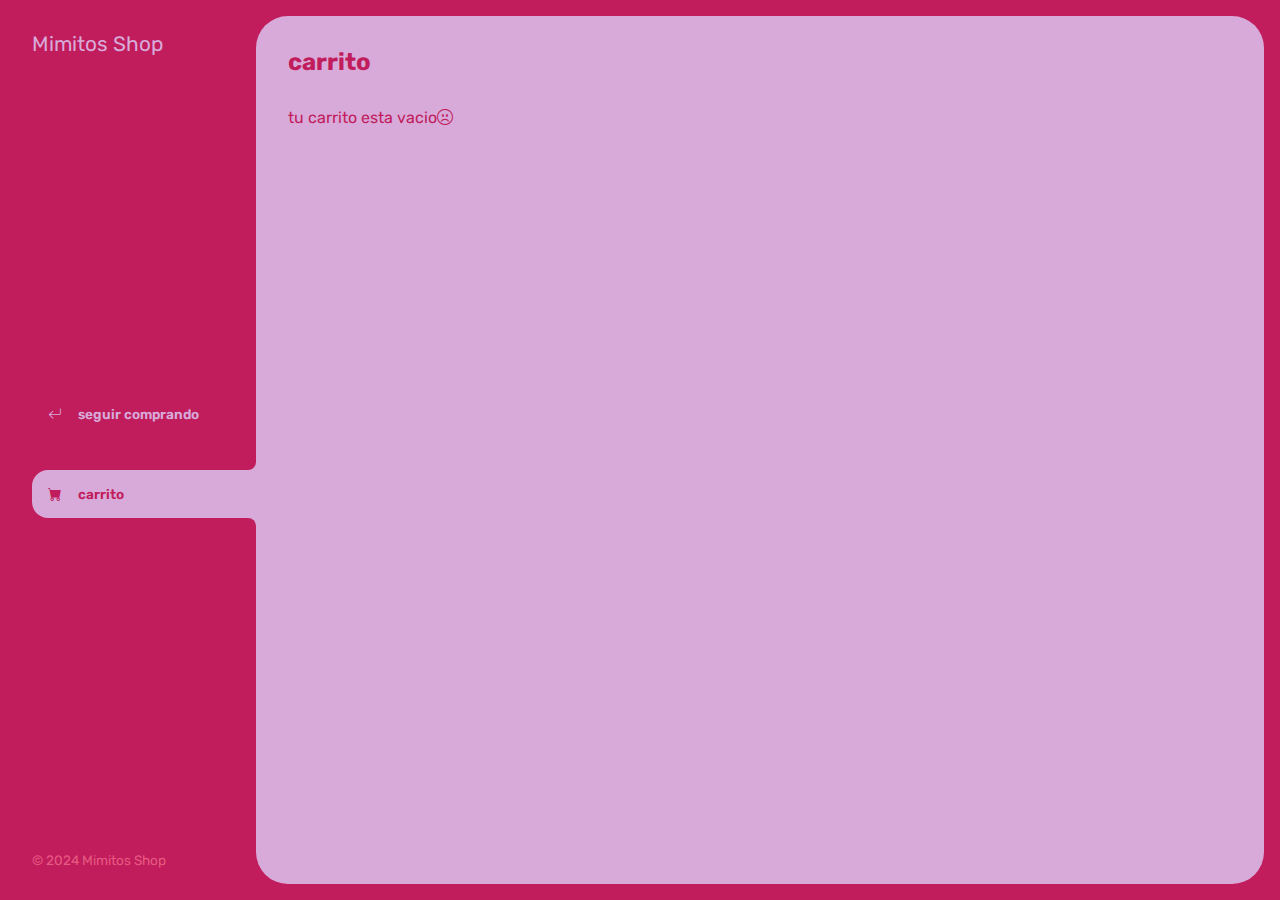
<file: carrito.html>
<!DOCTYPE html>
<html lang="en">
<head>
    <meta charset="UTF-8">
    <meta name="viewport" content="width=device-width, initial-scale=1.0">
    <link rel="stylesheet" href="https://cdn.jsdelivr.net/npm/bootstrap-icons@1.11.3/font/bootstrap-icons.min.css">
    <link rel="stylesheet" href="./css/carrito.css">


    <title>Document</title>


</head>
<body>


    <div class="wrapper">
        <aside>
            <header>
                <h1 class="logo">Mimitos Shop</h1>
            </header>
            <nav>
                <ul>
                    <li>
                        <a class="boton-menu boton-volver" href="./index.html#container-options">
                            <i class="bi bi-arrow-return-left"></i> seguir comprando
                        </a>
                    </li>
                    
                    <li><a class="boton-menu boton-carrito active"  href="./carrito.html"><i class="bi bi-cart-fill"></i>carrito </a></li>

                </ul>
            </nav>
            <footer>
                <p class="texto-footer">© 2024 Mimitos Shop</p>
            </footer>


        </aside>

        <main>
            <h2 class="titulo-principal">carrito</h2>
            <div class="contenedor-carrito">
                <p id="carrito-vacio"  class="carrito-vacio">tu carrito esta vacio<i class="bi bi-emoji-frown"></i></p>


                <div id="carrito-productos" class="carrito-productos disabled">

                   <!--esto se llena de forma dinamica-->

                    </div>

                </div>

                <div  id="carrito-acciones" class="carrito-acciones disabled">
                    <div class="carrito-acciones-izquierda">
                        <button id="carrito-acciones-vaciar" class="carrito-acciones-vaciar">vaciar carrito</button>

                    </div>

                    <div class="carrito-acciones-derecha">
                        <div class="carrito-acciones-total">
                            <p>total:</p>
                            <p id="total">$500</p>
                        </div>
                        <button id="carrito-acciones-comprar" class="carrito-acciones-comprar">comprar</button>

                    </div>
                </div>

                <p  id="carrito-comprado" class="carrito-comprado disabled">gracias por su compra <i class="bi bi-emoji-laughing"></i></p>

                



            </div>
            

        </main>

    </div>

    <script src="./js/carrito.js"></script>
</body>
</html>
</file>
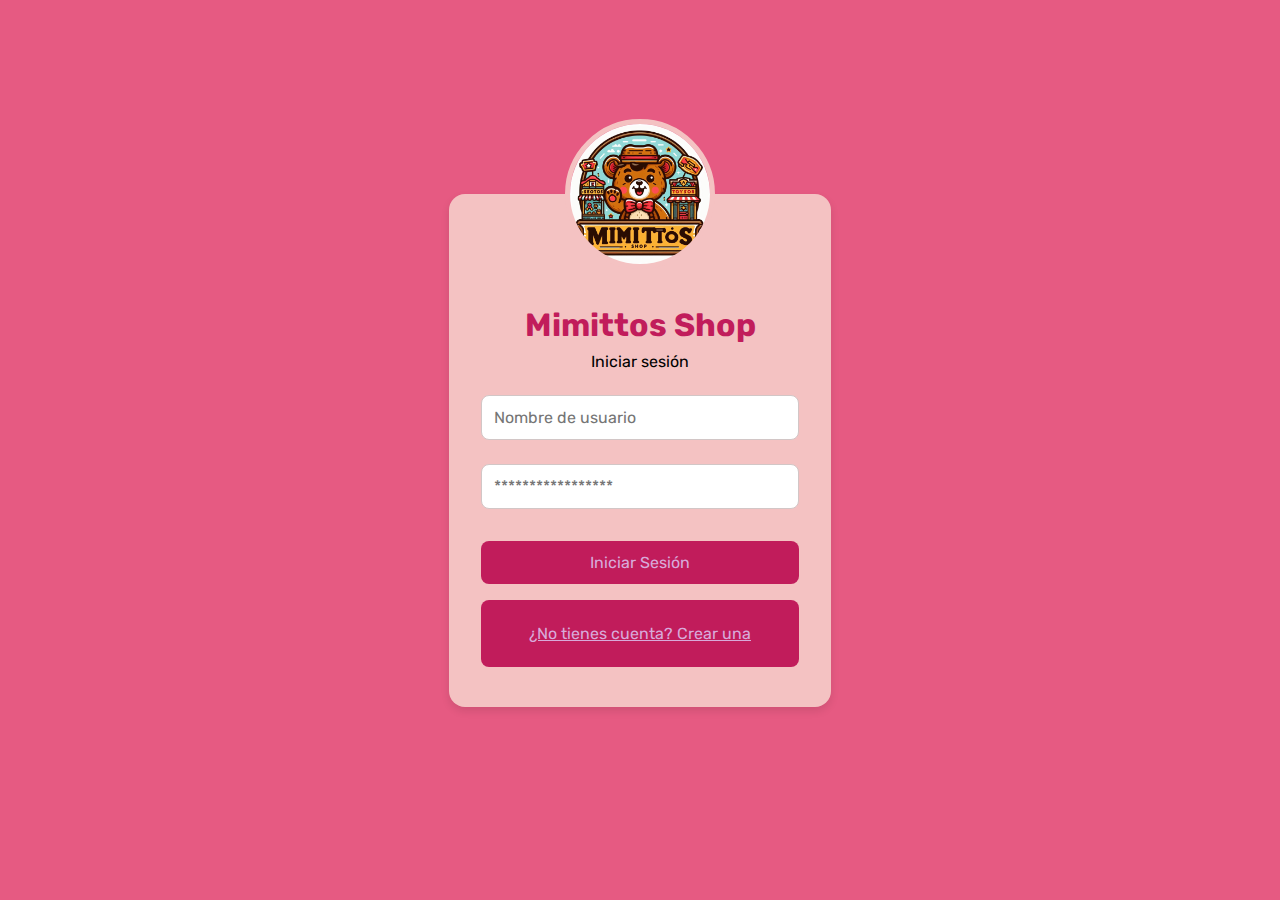
<file: login.html>
<!DOCTYPE html>
<html lang="en">
<head>
  <meta charset="UTF-8">
  <meta name="viewport" content="width=device-width, initial-scale=1.0">
  <title>MIMITTOS - Iniciar sesión</title>
  <link rel="stylesheet" href="./css/login.css">
  <link rel="icon" href="../img/Logpbueno.jpg">
</head>
<body>
  <div class="login-container">
    <div class="login-box">
      <div class="login-content">
        <div class="login-header">
          <img src="../img/Logpbueno.jpeg" alt="Gatochop Logo">
          <h1>Mimittos Shop</h1>
          <span>Iniciar sesión</span>
        </div>
        <form id="loginForm">
          <div class="input-group">
            <input
              type="text"
              id="user_name"
              placeholder="Nombre de usuario"
              required
            />
          </div>
          <div class="input-group">
            <input
              type="password"
              id="password"
              placeholder="*****************"
              required
            />
          </div>
          <div class="button-group">
            <button type="submit">
              Iniciar Sesión
            </button>
          </div>
        </form>
        <div class="button-group">
          <button><a href="./register.html">
            ¿No tienes cuenta? Crear una</a>
          </button>
        </div>
      </div>
    </div>
  </div>

  <script src="./js/login2.js"></script>
</body>
</html>
</file>
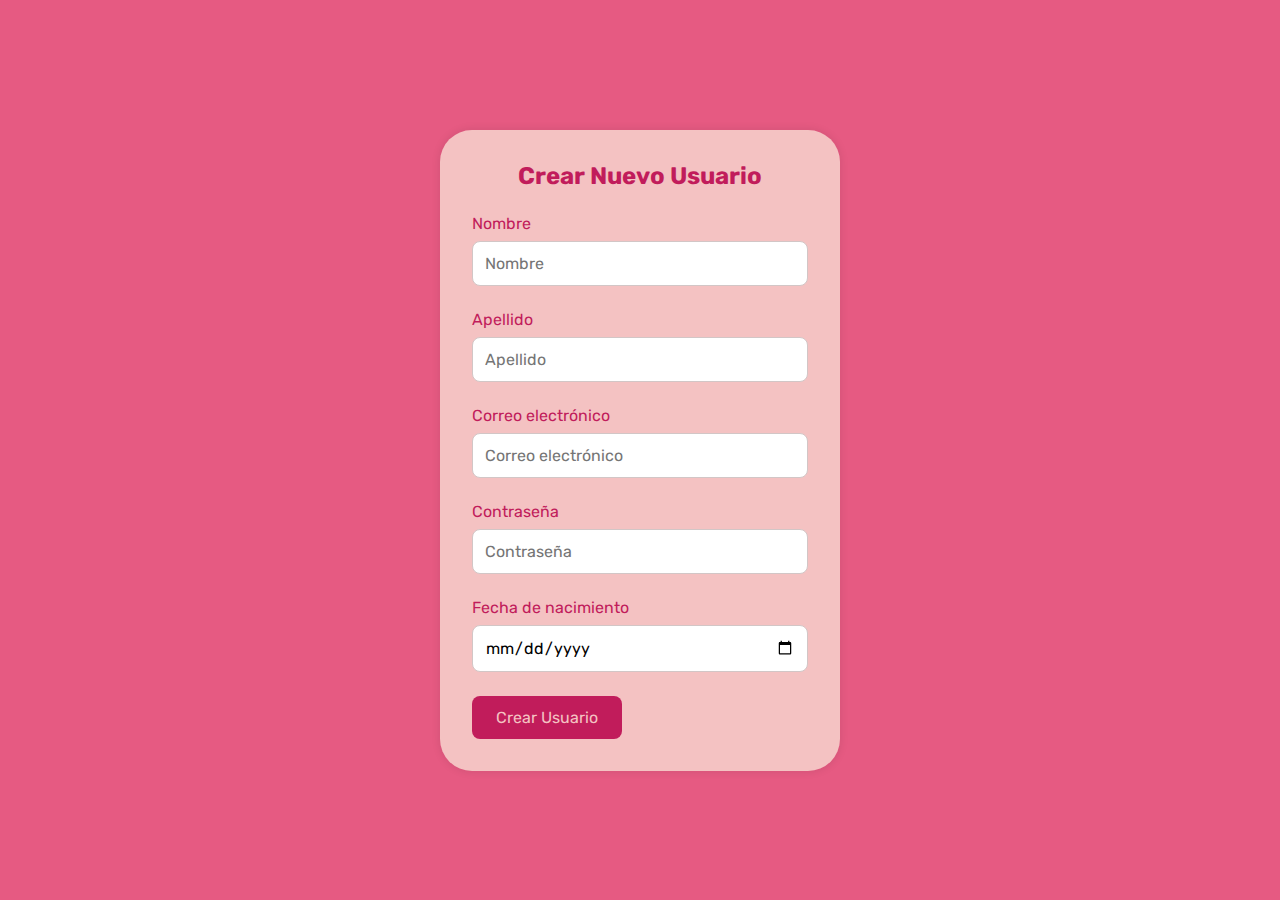
<file: register.html>
<!DOCTYPE html>
<html lang="en">
<head>
    <meta charset="UTF-8">
    <meta name="viewport" content="width=device-width, initial-scale=1.0">
    <link rel="stylesheet" href="./css/register.css">
    <link rel="icon" href="../img/Logpbueno.jpg">
    <title>Crear Nuevo Usuario</title>
</head>
<body>
    <div class="wrapper">
        <main class="form-container">
            <h2 class="form-title">Crear Nuevo Usuario</h2>
            <form class="profile-form" id="crearUsuarioForm">
                <div class="form-group">
                    <label for="firstName">Nombre</label>
                    <input type="text" id="firstName" class="form-input" placeholder="Nombre" required>
                </div>
                <div class="form-group">
                    <label for="lastName">Apellido</label>
                    <input type="text" id="lastName" class="form-input" placeholder="Apellido" required>
                </div>
                <div class="form-group">
                    <label for="email">Correo electrónico</label>
                    <input type="email" id="email" class="form-input" placeholder="Correo electrónico" required>
                </div>
                <div class="form-group">
                    <label for="password">Contraseña</label>
                    <input type="password" id="password" class="form-input" placeholder="Contraseña" required>
                </div>
                <div class="form-group">
                    <label for="birthdate">Fecha de nacimiento</label>
                    <input type="date" id="birthdate" class="form-input" required>
                </div>
                <button type="submit" class="submit-btn">Crear Usuario </button>
            </form>
        </main>
    </div>
    <script src="./js/register.js"></script>
</body>
</htm
</file>
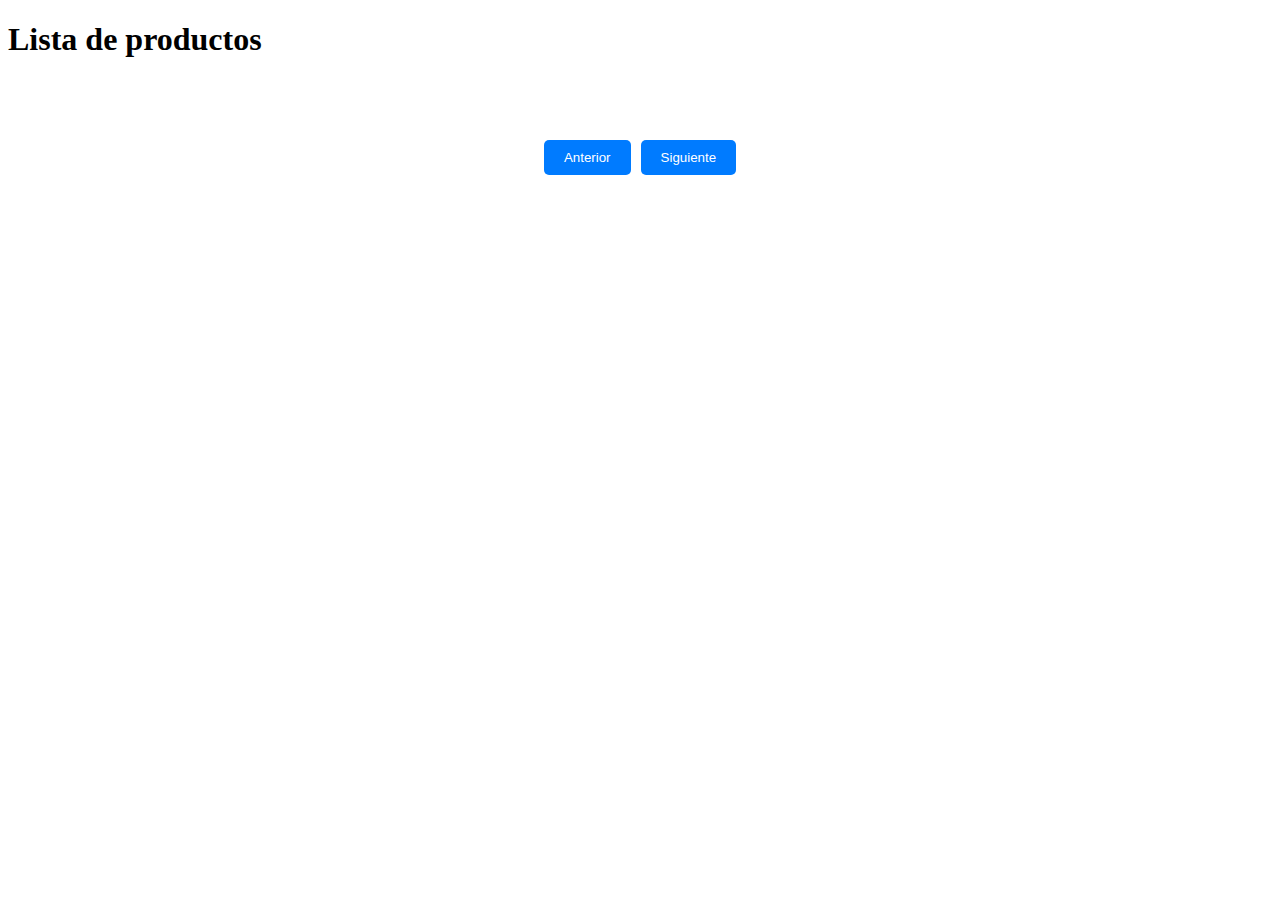
<file: slider.html>
<!DOCTYPE html>
<html lang="es">
<head>
    <meta charset="UTF-8">
    <meta name="viewport" content="width=device-width, initial-scale=1.0">
    <title>Slider de Productos</title>
    <link rel="stylesheet" href="slider.css"> <!-- Enlace a tu archivo CSS -->
</head>
<body>
    <h1>Lista de productos</h1>

    <!-- Contenedor del slider -->
    <section id="product-slider">
        <!-- Aquí se mostrarán los productos dinámicamente -->
    </section>

    <!-- Botones de navegación del slider -->
    <div id="slider-controls">
        <button id="prev-btn">Anterior</button>
        <button id="next-btn">Siguiente</button>
    </div>

    <!-- Script para manejar la funcionalidad del slider -->
    <script>
        let currentPage = 1;
        const pageSize = 5;  // Número de productos por página

        // Función para obtener productos
        async function fetchProducts(page) {
            const response = await fetch(`http://localhost:3000/api/products/slider?page=${page}&pageSize=${pageSize}`);
            const data = await response.json();

            // Renderizar los productos en el slider
            const slider = document.getElementById('product-slider');
            slider.innerHTML = '';  // Limpiar el contenido previo

            data.products.forEach(product => {
                const productDiv = document.createElement('div');
                productDiv.innerHTML = `
                    <h3>${product.name}</h3>
                    <img src="${product.img}" alt="${product.name}">
                    <p>${product.description}</p>
                    <p><strong>Precio:</strong> $${product.price}</p>
                    <p><strong>Stock:</strong> ${product.stock} unidades</p>
                `;
                slider.appendChild(productDiv);
            });

            // Manejar botones de paginación
            document.getElementById('prev-btn').disabled = page === 1;
            document.getElementById('next-btn').disabled = page === data.totalPages;
        }

        // Controladores de eventos para los botones "Anterior" y "Siguiente"
        document.getElementById('prev-btn').addEventListener('click', () => {
            if (currentPage > 1) {
                currentPage--;
                fetchProducts(currentPage);
            }
        });

        document.getElementById('next-btn').addEventListener('click', () => {
            currentPage++;
            fetchProducts(currentPage);
        });

        // Cargar la primera página al inicio
        fetchProducts(currentPage);
    </script>
</body>
</html>
</file>
<file: css/carrito.css>
@import url('https://fonts.googleapis.com/css2?family=Rubik:wght@300;400;500;600;700;800;900&display=swap');

:root {
    --clr-main: #c11c5b;
    --clr-main-light: #e65a82;
    --clr-white: #d8aada;
    --clr-gray: hsl(0, 11%, 80%);
    --clr-red: #961818;
}

* {
    margin: 0;
    padding: 0;
    box-sizing: border-box;
    font-family: 'Rubik', sans-serif;
}

h1, h2, h3, h4, h5, h6, p, a, input, textarea, ul {
    margin: 0;
    padding: 0;
}

ul {
    list-style-type: none;
}

a {
    text-decoration: none;
}

/* CSS del main */

main {
    background-color: var(--clr-white);
    margin: 1rem;
    margin-left: 0;
    border-radius: 2rem;
    padding: 2rem;
}

.titulo-principal {
    color: var(--clr-main);
    margin-bottom: 2rem;
}

.contenedor-productos {
    display: grid;
    grid-template-columns: repeat(4, 1fr);
    gap: 1rem;
}

.producto-imagen {
    width: 100%;
    height: 200px; /* Altura fija */
    object-fit: cover; /* Ajusta la imagen para cubrir completamente el contenedor sin distorsionarla */
    border-radius: 1rem;
}

.producto-detalles {
    background-color: var(--clr-main);
    color: var(--clr-white);
    padding: .5rem;
    border-radius: 1rem;
    margin-top: -2rem;
    position: relative;
    display: flex;
    flex-direction: column;
    gap: .25rem;
}

.producto-titulo {
    font-size: 1rem;
}

.producto-agregar {
    border: 0;
    background-color: var(--clr-white);
    color: var(--clr-main);
    padding: .4rem;
    text-transform: uppercase;
    border-radius: 2rem;
    cursor: pointer;
    border: 2px solid var(--clr-white);
    transition: background-color .2s, color .2s;
}

.producto-agregar:hover {
    background-color: var(--clr-main);
    color: var(--clr-white);
}

.wrapper {
    display: grid;
    grid-template-columns: 1fr 4fr;
    background-color: var(--clr-main);
}

aside {
    padding: 2rem;
    padding-right: 0;
    color: var(--clr-white);
    position: sticky;
    top: 0;
    height: 100vh;
    display: flex;
    flex-direction: column;
    justify-content: space-between;
}

.logo {
    font-weight: 400;
    font-size: 1.3rem;
}

.menu {
    display: flex;
    flex-direction: column;
    gap: .5rem;
}

.boton-menu {
    background-color: transparent;
    border: 0;
    color: var(--clr-white);
    cursor: pointer;
    display: flex;
    align-items: center;
    gap: 1rem;
    font-weight: 600;
    padding: 1rem;
    font-size: .85rem;
}

.boton-menu.active {
    background-color: var(--clr-white);
    color: var(--clr-main);
    width: 100%;
    border-top-left-radius: 1rem;
    border-bottom-left-radius: 1rem;
    position: relative;
}

.boton-menu.active::before {
    content: '';
    position: absolute;
    width: 1rem;
    height: 2rem;
    bottom: 100%;
    right: 0%;
    background-color: transparent;
    border-bottom-right-radius: .5rem;
    box-shadow: 0 1rem 0 var(--clr-white);
}

.boton-menu.active::after {
    content: '';
    position: absolute;
    width: 1rem;
    height: 2rem;
    top: 100%;
    right: 0%;
    background-color: transparent;
    border-top-right-radius: .5rem;
    box-shadow: 0 -1rem 0 var(--clr-white);
}

/* Iconos */
.boton-menu > i.bi-hand-index-fill,
.boton-menu > i.bi-hand-index {
    transform: rotateZ(90deg);
}

.boton-carrito {
    margin-top: 2rem;
}

.numerito {
    background-color: var(--clr-main);
    color: var(--clr-gray);
    padding: .25rem;
    border-radius: .25rem;
}

.boton-carrito.active.numerito {
    background-color: var(--clr-gray);
    color: var(--clr-main);
    padding: .25rem;
    border-radius: .25rem;
}

.texto-footer {
    color: var(--clr-main-light);
    font-size: .85rem;
}

/* Carrito vacío */
.contenedor-carrito {
    display: flex;
    flex-direction: column;
    gap: 1.5rem;
}

.carrito-vacio, .carrito-comprado {
    color: var(--clr-main);
}

.carrito-productos {
    display: flex;
    flex-direction: column;
    gap: 1rem;
}

.carrito-producto {
    display: flex;
    align-items: center;
    justify-content: space-between;
    background-color: var(--clr-gray);
    color: var(--clr-main);
    padding: .5rem;
    padding-right: 1.5rem;
    border-radius: 1rem;
}

.carrito-producto-imagen {
    width: 4rem;
    border-radius: 1rem;
}

.carrito-producto small {
    font-size: .75rem;
}

.carrito-producto-eliminar {
    border: 0;
    background: transparent;
    color: var(--clr-red);
    cursor: pointer;
}

.carrito-acciones {
    display: flex;
    justify-content: space-between;
}

.carrito-acciones-vaciar {
    border: 0;
    background-color: var(--clr-gray);
    padding: 1rem;
    border-radius: 1rem;
    color: var(--clr-main);
    text-transform: uppercase;
}

.carrito-acciones-derecha {
    display: flex;
}

.carrito-acciones-total {
    display: flex;
    background-color: var(--clr-gray);
    padding: 1rem;
    color: var(--clr-main);
    text-transform: uppercase;
    border-top-left-radius: 1rem;
    border-bottom-left-radius: 1rem;
    gap: 1rem;
}

.carrito-acciones-comprar {
    border: 0;
    background-color: var(--clr-main);
    padding: 1rem;
    color: var(--clr-white);
    text-transform: uppercase;
    cursor: pointer;
    border-top-right-radius: 1rem;
    border-bottom-right-radius: 1rem;
}

/* Clase para ocultar elementos */
.disabled {
    display: none;
}

/* Add these styles or update existing ones */

/* Styles for the new elements */
.profile-header {
    display: flex;
    flex-direction: column;
    align-items: center;
    margin-bottom: 2rem;
    text-align: center;
}

.profile-header .add-photo-btn {
    margin-top: 1rem;
    padding: .75rem 1.5rem;
    border: none;
    border-radius: .5rem;
    font-size: 1rem;
    cursor: pointer;
    background-color: var(--clr-main);
    color: var(--clr-white);
    transition: background-color .3s, color .3s;
}

.profile-header .add-photo-btn:hover {
    background-color: var(--clr-main-light);
    color: var(--clr-main);
}

.profile-img {
    border-radius: 50%;
    width: 150px;
    height: 150px;
    object-fit: cover;
    margin-bottom: 1rem;
}

.form-group {
    margin-bottom: 1.5rem;
    text-align: left;
}

label {
    display: block;
    margin-bottom: .5rem;
    color: var(--clr-main);
}

input, textarea, select {
    width: 100%;
    padding: .75rem;
    border-radius: .5rem;
    border: 1px solid var(--clr-gray);
    font-size: 1rem;
}

textarea {
    resize: none;
}

.category-container {
    display: flex;
    align-items: center;
    gap: 1rem;
}

.new-category-input {
    margin-top: 1rem;
}

.add-category-btn {
    padding: .75rem 1.5rem;
    border: none;
    border-radius: .5rem;
    font-size: 1rem;
    cursor: pointer;
    background-color: var(--clr-main);
    color: var(--clr-white);
    transition: background-color .3s, color .3s;
}

.add-category-btn:hover {
    background-color: var(--clr-main-light);
    color: var(--clr-main);
}

.form-buttons {
    display: flex;
    justify-content: space-between;
    margin-top: 1.5rem;
}

button {
    padding: .75rem 1.5rem;
    border: none;
    border-radius: .5rem;
    font-size: 1rem;
    cursor: pointer;
    transition: background-color .3s, color .3s;
}

.button-primary {
    background-color: var(--clr-main);
    color: var(--clr-white);
}

.button-primary:hover {
    background-color: var(--clr-main-light);
    color: var(--clr-main);
}

.button-secondary {
    background-color: var(--clr-gray);
    color: var(--clr-main);
}

.button-secondary:hover {
    background-color: var(--clr-main);
    color: var(--clr-white);
}

/* Media Queries */
@media (max-width: 1200px) {
    .contenedor-productos {
        grid-template-columns: repeat(3, 1fr);
    }
}

@media (max-width: 800px) {
    .contenedor-productos {
        grid-template-columns: repeat(2, 1fr);
    }

    aside {
        display: none; /* Ocultar la barra lateral en pantallas más pequeñas */
    }

    .wrapper {
        grid-template-columns: 1fr; /* Un solo column */
    }
}

@media (max-width: 600px) {
    .contenedor-productos {
        grid-template-columns: 1fr; /* Una sola columna */
    }

    .product {
        text-align: center; /* Centrar el texto de los productos */
    }

    .profile-img {
        width: 100px; /* Tamaño más pequeño para la imagen del perfil */
        height: 100px;
    }

    button {
        width: 100%; /* Botones de ancho completo en pantallas pequeñas */
    }
}
</file>
<file: css/login.css>
@import url('https://fonts.googleapis.com/css2?family=Rubik:wght@300;400;500;600;700;800;900&display=swap');

:root {
    --clr-main: #c11c5b;
    --clr-main-light: #e65a82;
    --clr-white: #d8aada;
    --clr-gray: hsl(0, 11%, 80%);
    --clr-red: #961818;
    --clr-pink: #f4c2c2; /* Color palo de rosa */
}

* {
    margin: 0;
    padding: 0;
    box-sizing: border-box;
    font-family: 'Rubik', sans-serif;
}

body {
    display: flex;
    justify-content: center;
    align-items: center;
    height: 100vh;
    background-color: var(--clr-main-light);
}

.login-container {
    display: flex;
    justify-content: center;
    align-items: center;
    height: 100%;
}

.login-box {
    background-color: var(--clr-pink); /* Contenedor palo de rosa */
    padding: 2rem;
    border-radius: 1rem;
    box-shadow: 0 4px 8px rgba(0, 0, 0, 0.1);
    width: 100%;
    max-width: 400px;
    position: relative; /* Para que los elementos dentro del contenedor puedan posicionarse relativamente */
}

.login-header {
    text-align: center;
    margin-bottom: 1.5rem;
}

.login-header img {
    width: 150px;
    height: 150px;
    border-radius: 50%;
    border: 5px solid var(--clr-pink); /* Borde del color del contenedor */
    position: absolute;
    top: -75px; /* Para que la mitad de la imagen salga del contenedor */
    left: 50%;
    transform: translateX(-50%);
}

.login-header h1 {
    color: var(--clr-main);
    font-size: 2rem;
    margin-bottom: 0.5rem;
    margin-top: 80px; /* Para evitar que el título se superponga con la imagen */
}

.login-header span {
    color: black;
    font-size: 1rem;
    
}

.input-group {
    margin-bottom: 1.5rem;
}

.input-group input {
    width: 100%;
    padding: 0.75rem;
    border-radius: 0.5rem;
    border: 1px solid var(--clr-gray);
    font-size: 1rem;
}

.button-group {
    display: flex;
    flex-direction: column;
    gap: 1rem;
}

.button-group button {
    padding: 0.75rem 1.5rem;
    border: none;
    border-radius: 0.5rem;
    font-size: 1rem;
    cursor: pointer;
    background-color: var(--clr-main);
    color: var(--clr-white);
    transition: background-color 0.3s, color 0.3s;
    margin: 0.5rem 0; /* Margen para separar los botones */
}

.button-group button:hover {
    background-color: var(--clr-main-light);
    color: var(--clr-main);
}

.button-group a {
    color: var(--clr-white);
    text-align: center;
    display: block; /* Para asegurarnos de que el enlace ocupe todo el botón */
    padding: 0.75rem 1.5rem;
}
</file>
<file: css/register.css>
@import url('https://fonts.googleapis.com/css2?family=Rubik:wght@300;400;500;600;700;800;900&display=swap');

:root {
    --clr-main: #c11c5b;
    --clr-main-light: #e65a82;
    --clr-white: #d8aada;
    --clr-gray: hsl(0, 11%, 80%);
    --clr-red: #961818;
    --clr-pink: #f4c2c2;
}

* {
    margin: 0;
    padding: 0;
    box-sizing: border-box;
    font-family: 'Rubik', sans-serif;
}

body {
    background-color: var(--clr-main-light);
    display: flex;
    justify-content: center;
    align-items: center;
    height: 100vh;
}

.wrapper {
    width: 100%;
    display: flex;
    justify-content: center;
}

.form-container {
    background-color: var(--clr-pink);
    margin: 1rem;
    border-radius: 2rem;
    padding: 2rem;
    box-shadow: 0 0 10px rgba(0, 0, 0, 0.1);
    width: 100%;
    max-width: 400px;
}

.form-title {
    color: var(--clr-main);
    text-align: center;
    font-size: 1.5rem;
    font-weight: bold;
    margin-bottom: 1.5rem;
}

.form-group {
    margin-bottom: 1.5rem;
}

label {
    color: var(--clr-main);
    display: block;
    margin-bottom: 0.5rem;
}

.form-input {
    width: 100%;
    padding: 0.75rem;
    border-radius: 0.5rem;
    border: 1px solid var(--clr-gray);
    font-size: 1rem;
}

.form-buttons {
    display: flex;
    justify-content: space-between;
    margin-top: 1.5rem;
}

button {
    padding: 0.75rem 1.5rem;
    border: none;
    border-radius: 0.5rem;
    font-size: 1rem;
    cursor: pointer;
    background-color: var(--clr-main);
    color: var(--clr-pink);
    transition: background-color 0.3s, color 0.3s;
}

button:hover {
    background-color: var(--clr-main-light);
    color: var(--clr-main);
}
</file>
<file: slider.css>
/* Contenedor principal del slider */
#product-slider {
    display: flex;  /* Organiza los productos en fila horizontal */
    justify-content: center;  /* Centra los productos horizontalmente */
    align-items: center;  /* Centra los productos verticalmente */
    gap: 20px;  /* Espacio entre productos */
    overflow-x: auto;  /* Permite que el contenido sea desplazable horizontalmente */
    padding: 20px;
    width: 100%;
    box-sizing: border-box;
}

/* Estilos para cada producto */
#product-slider div {
    background-color: #e9e5e9;
    border: 1px solid #ef2de2;
    padding: 15px;
    border-radius: 8px;
    text-align: center;
    min-width: 200px;
    max-width: 200px;
    box-shadow: 0 4px 8px rgba(0, 0, 0, 0.1);
    transition: transform 0.3s;
}

#product-slider div:hover {
    transform: translateY(-5px);
}

/* Estilo de las imágenes de los productos */
#product-slider img {
    width: 60%;
    height: 60%;
    max-height: 150px;
    object-fit: cover;
    border-radius: 8px;
}

/* Contenedor de los botones de navegación */
#slider-controls {
    display: flex;
    justify-content: center;  /* Centra los botones horizontalmente */
    margin-top: 20px;  /* Espacio entre el slider y los botones */
    gap: 10px;  /* Espacio entre los botones */
}

/* Estilo de los botones */
button {
    background-color: #007bff;
    color: white;
    border: none;
    padding: 10px 20px;
    border-radius: 5px;
    cursor: pointer;
    transition: background-color 0.3s;
}

button:hover {
    background-color: #0056b3;
}

button:disabled {
    background-color: #ccc;
    cursor: not-allowed;
}
</file>
